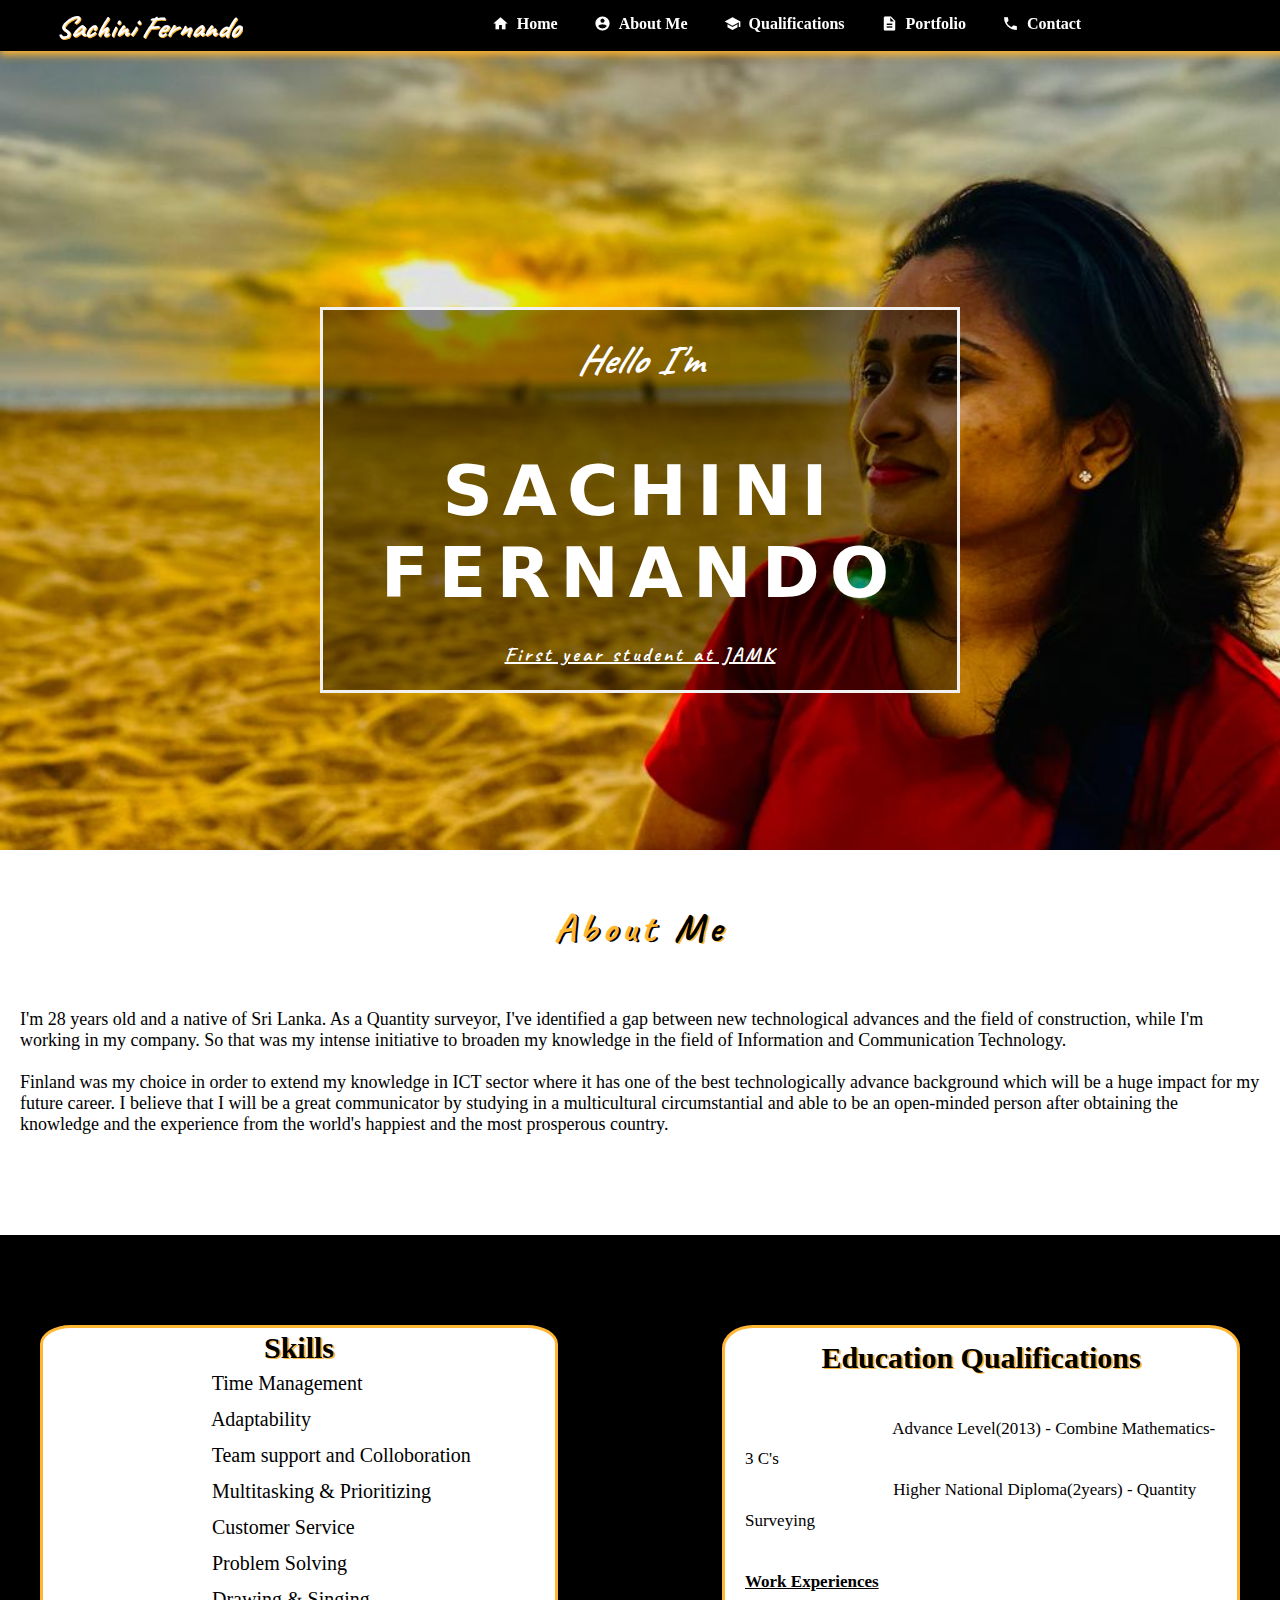
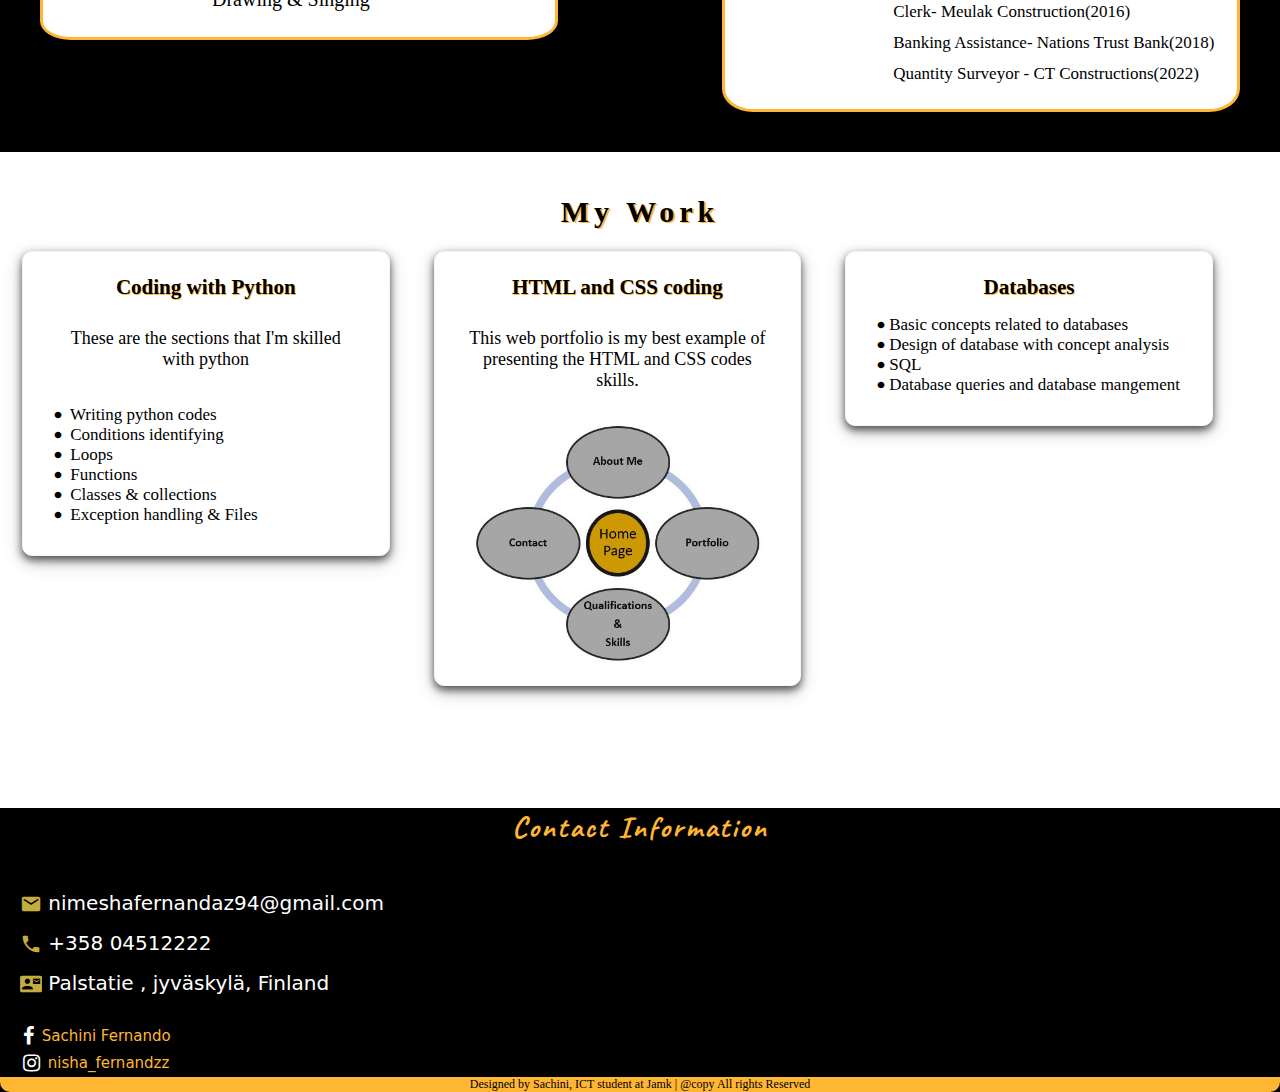
<file: docs/index.html>
<!DOCTYPE html>
<html lang="en">
<head>
    <link rel="stylesheet" href="style_index_portfolio.css">
    <link rel="stylesheet" href="https://cdnjs.cloudflare.com/ajax/libs/font-awesome/4.7.0/css/font-awesome.min.css">
    <title>Web portfolio</title>
    <link rel="stylesheet" href="https://fonts.googleapis.com/css?family=Caveat">
    <link rel="stylesheet" href="https://fonts.googleapis.com/css?family=Nerko_One">
    <meta name="viewport" content="width=device-width, initial-scale=1.0">

</head><!-- header ends -->
<body>
  
<div id="page"> 

    <nav>
          <h1 id="name">Sachini Fernando</h1>
          <link href="https://fonts.googleapis.com/icon?family=Material+Icons" rel="stylesheet">
          <ul>
            <li><a class="active" href="#Home"><span class="material-icons" style="font-size:17px; vertical-align:middle ; margin-bottom: 3px;margin-right: 4px;">
        home</span><b> Home</b></a>
        <a href="#lcolumn"><span class="material-icons" style="font-size:17px; vertical-align: middle;margin-bottom: 3px;margin-right: 4px;">
        account_circle</span> <b>About Me</b></a>
        <a href="#rcolumn"><span class="material-icons" style="font-size:17px; vertical-align: middle; margin-bottom: 3px;margin-right: 4px;">
          school</span> <b>Qualifications</b></a>
        <a href="#Portfolio"><span class="material-icons" style="font-size:17px; vertical-align: middle; margin-bottom: 3px;margin-right: 4px;">
        description</span> <b>Portfolio</b></a>
        <a href="#Info"><span class="material-icons" style="font-size:17px; vertical-align: middle; margin-bottom: 3px;margin-right: 4px;">
        call</span> <b>Contact</b></a>
          </li>
        </ul>
  </nav><!-- menu ends -->

<section id="Home">
  <div class="hero-image"></div>
    <div class="hero-text">
      <div id="Hello"><i>Hello I'm</i><p id="Im"></p></div>
      <h3>SACHINI  <span id="Fernando">FERNANDO</span></h3>
      <br>  
      <h2><u>First year student at JAMK</u></h2>
      <br> 
    </div>
</section><!-- Home section ends -->
  
<section id="lcolumn">
    
    <h4 id="about">About <span id="Me">Me</span></h4>
    <br>
    <br>
    <p id="Text">I'm 28 years old and a native of Sri Lanka. As a Quantity surveyor, I've identified a gap between new technological advances and the field of construction, while I'm working in my company. So that was my intense initiative to broaden my knowledge in the field of Information and Communication Technology. 
      <br>
      <br>Finland was my choice in order to extend my knowledge in ICT sector where it has one of the best technologically advance background which will be a huge impact for my future career. 
      I believe that I will be a great communicator by studying in a multicultural circumstantial and able to be an open-minded person after obtaining the knowledge and the experience from the world's happiest and the most prosperous country. 
      </p>
    
</section><!-- lcolumn section ends -->
    
<section id="rcolumn">
    <h5>Skills</h5>
    <p id="Time">
      <span class="material-icons" style="font-size:12px; vertical-align:middle ;margin-bottom: 3px;">
        double_arrow
      </span> Time Management<br><span class="material-icons" style="font-size:12px; vertical-align:middle ;margin-bottom: 3px;">
          double_arrow
      </span> Adaptability<br><span class="material-icons" style="font-size:12px; vertical-align:middle ;margin-bottom: 3px;">
            double_arrow
      </span> Team support and Colloboration<br><span class="material-icons" style="font-size:12px; vertical-align:middle ;margin-bottom: 3px;">
              double_arrow
      </span> Multitasking & Prioritizing<br><span class="material-icons" style="font-size:12px; vertical-align:middle ;margin-bottom: 3px;">
                double_arrow
      </span> Customer Service
      <br><span class="material-icons" style="font-size:12px; vertical-align:middle ;margin-bottom: 3px;">
        double_arrow
        </span> Problem Solving<br><span class="material-icons" style="font-size:12px; vertical-align:middle ;margin-bottom: 3px;">
          double_arrow
          </span> Drawing & Singing
    </p>
</section><!-- rcolumn section ends -->
  
<section id="Edu">
    <h6>Education Qualifications</h6>
    <br>
    <p id="Advance"><span class="material-icons" style="font-size:12px; vertical-align:middle ;margin-bottom: 3px;">
      double_arrow
      </span> Advance Level(2013) - Combine Mathematics- 3 C's  
    <br><span class="material-icons" style="font-size:12px; vertical-align:middle ;margin-bottom: 3px;">
      double_arrow
      </span> Higher National Diploma(2years) - Quantity Surveying <br>
      <br id="Work">
      <b><u>Work Experiences</u></b>
      
      <br><span class="material-icons" style="font-size:12px; vertical-align:middle ;margin-bottom: 3px;">
        double_arrow
        </span> Clerk- Meulak Construction(2016)
      <br><span class="material-icons" style="font-size:12px; vertical-align:middle ;margin-bottom: 3px;">
        double_arrow
        </span> Banking Assistance- Nations Trust Bank(2018)
      <br><span class="material-icons" style="font-size:12px; vertical-align:middle ;margin-bottom: 3px;">
        double_arrow
        </span> Quantity Surveyor - CT Constructions(2022)
    </p>
</section><!-- Edu section ends -->

<section id="Portfolio">
    <h1 id="port">My Work</h1>
    <div id="coding" class="box">
       <h4 id="python"><b>Coding with Python</b></h4> 
        <p id="program">These are the sections that I'm skilled with python</p>
        
          <p id="codes">
          <br><span class="material-icons" style="font-size:10px; vertical-align:middle ;margin-bottom: 3px; margin-right: 3px;" >
            fiber_manual_record </span> Writing python codes 
          <br> <span class="material-icons" style="font-size:10px; vertical-align:middle ;margin-bottom: 3px; margin-right: 3px;" >
            fiber_manual_record </span> Conditions identifying
          <br> <span class="material-icons" style="font-size:10px; vertical-align:middle ;margin-bottom: 3px; margin-right: 3px;" >
            fiber_manual_record </span> Loops
          <br><span class="material-icons" style="font-size:10px; vertical-align:middle ;margin-bottom: 3px; margin-right: 3px;" >
            fiber_manual_record </span> Functions
          <br> <span class="material-icons" style="font-size:10px; vertical-align:middle ;margin-bottom: 3px; margin-right: 3px;" >
            fiber_manual_record </span> Classes & collections
          <br><span class="material-icons" style="font-size:10px; vertical-align:middle ;margin-bottom: 3px; margin-right: 3px;" >
            fiber_manual_record </span> Exception handling & Files</p>
      </div><!-- python division ends -->

      <div id="HTML" class="box">
        <h4 id="css"><b>HTML and CSS coding</b></h4> 
                <p id="web">This web portfolio is my best example of presenting the HTML and CSS codes skills.    
        </p>
        <div id="structure"><img src="Structure.jpg" alt="My Photo" style="width: 100%;"></div>
       
      </div><!-- HTML division ends -->
   
      <div id="Data" class="box">
        <h4 id="dbase"><b>Databases</b></h4> 
        <p id="databases"><span class="material-icons" style="font-size:10px; vertical-align:middle ;margin-bottom: 3px; margin-right: 3px;" >
          fiber_manual_record </span>Basic concepts related to databases
          <br><span class="material-icons" style="font-size:10px; vertical-align:middle ;margin-bottom: 3px; margin-right: 3px;" >
            fiber_manual_record </span>Design of database with concept analysis
          <br><span class="material-icons" style="font-size:10px; vertical-align:middle ;margin-bottom: 3px; margin-right: 3px;" >
            fiber_manual_record </span>SQL
          <br><span class="material-icons" style="font-size:10px; vertical-align:middle ;margin-bottom: 3px; margin-right: 3px;" >
            fiber_manual_record </span>Database queries and database mangement </p> 
      </div><!-- database division ends -->
</section><!-- Portfolio section ends -->
     
<section id="Contact"><h3 id="contact"><b>Contact Information</b></h3>
      
      <div id="Info">
       <h4 id="details" hidden>Contact Information </h4>
        <p id="email">
        <br><span class="material-icons" style="font-size:22px; vertical-align:middle ;margin-bottom: 1px; color: #c5ac3e;">
          email
          </span> nimeshafernandaz94@gmail.com
        <br><span class="material-icons" style="font-size:22px; vertical-align:middle ;margin-bottom: 1px; color: #c5ac3e;">
          phone
          </span> +358 04512222
        <br><span class="material-icons" style="font-size:22px; vertical-align:middle ;margin-bottom: 1px; color: #c5ac3e;">
          contact_mail
          </span> Palstatie , jyväskylä, Finland
       </p>
      </div>
       <div id="styles">
       <h2 hidden>Style Social Media Buttons</h2>
       <p id="facebook">
        <span class="fa fa-facebook" style="font-size:20px; vertical-align:middle ;margin-bottom: 1px; color: white;">        
          </span> Sachini Fernando
          <br>
          <span class="fa fa-instagram" style="font-size:20px; vertical-align:middle ;margin-bottom: 1px; color: white;">        
          </span> nisha_fernandzz  
       </p>
      </div>   
</section><!-- Contact section ends -->
    
     <footer> 
      Designed by Sachini, ICT student at Jamk | @copy All rights Reserved
     </footer><!-- footer ends -->
    </div> <!-- page ends -->
  </body><!-- body ends -->
</html>
</file>
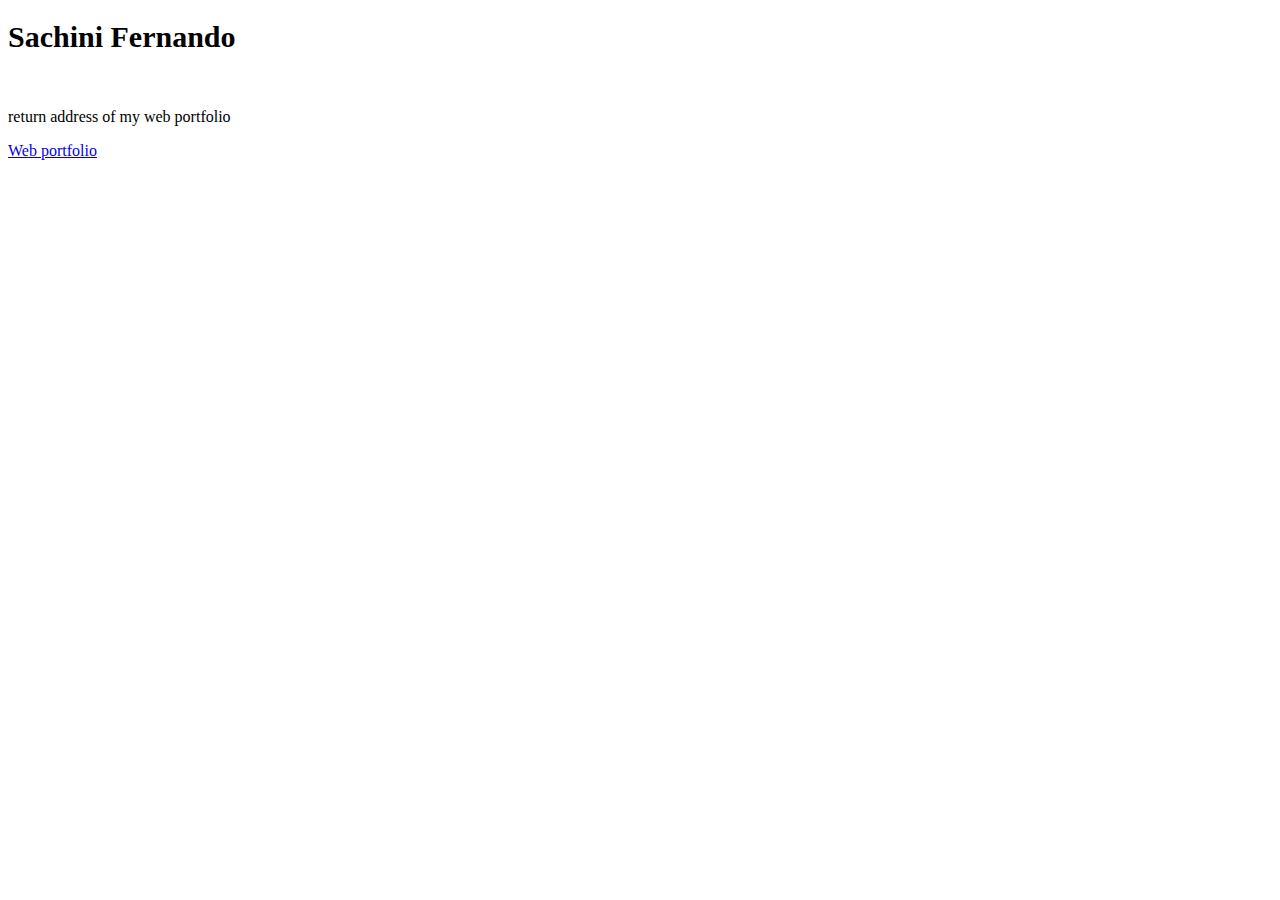
<file: docs/Sachini_fernando_portfolio.html>
<!DOCTYPE html>
<html lang="en">
<head>
<title>Sachini Fernando</title>
</head>
<body>

<h1 style="font-size:30px">Sachini Fernando </h1>

 <br>

<p> return address of my web portfolio </p>
<a href="https://student.labranet.jamk.fi/~ac5296/web_technologies/Portfolio/" target="_blank"> Web portfolio </a>
<br>
 


</body>
</html>
</file>
<file: docs/style_index_portfolio.css>
*{
  margin: 0;
  padding: 0%;
  overflow: auto;
  
  }
  body{
    
    background-color: black;
    
    
    
  }
 
#page{
  max-width: 100%;
  height: auto;
  margin:auto ;
  overflow: hidden;
  
  
   }
nav{
  float: right;
  width: 100%;
  margin: auto;
   position: fixed;
   text-align: right;
   box-shadow: 0 4px 8px 0 #ffb633, 0 6px 20px 0 rgba(0, 0, 0, 0.19);
   background-color: black;
   padding-left: 50px;
   z-index: 10;
   overflow: hidden;
  }
.hero-image {
    padding-top: 50px;
    background-image: url("Me.jpg");
    background-color: #cccccc;
    height:800px;
    background-position: center;
    background-repeat: no-repeat;
    background-size: cover;  
    z-index: 1;
    overflow: hidden;
    max-width: 100%;
    
  }
.hero-text{

    background-color: rgb(0,0,0); /* Fallback color */
    background-color: rgba(0,0,0, 0.4); /* Black w/opacity/see-through */
    color: white;
    font-weight: bold;
    border: 3px solid #f1f1f1;
    position: absolute;
    top: 50%;
    left: 50%;
    transform: translate(-50%, -50%);
    z-index: 2;
    width: auto;
    padding: 5px;
    text-align: center;
    margin-top: 50px;
    overflow: hidden;
    max-width: 100%;
  }

#name{
 float: left;
  font-style: italic;
  font-family: Caveat;
  padding: 4.5px ;
  color: white;
  text-shadow: 1px 1px #ffb633;
  
}
#about{
  color: #ffb633;
  text-shadow: 2px 1px black;
  letter-spacing: 5px;
  font-family: Caveat;
  font-size: 40px;
  }
#port{
  color: black;
  text-shadow: 2px 1px #ffb633;
  letter-spacing: 5px;
  font-family:'Times New Roman', Times, serif;
}
#Me{
  color: black;
  text-shadow: 2px 1px#ffb633;
}
#Fernando{
  color: white;
  font-family: system-ui, -apple-system, BlinkMacSystemFont, 'Segoe UI', Roboto, Oxygen, Ubuntu, Cantarell, 'Open Sans', 'Helvetica Neue', sans-serif;
}
ul{
    list-style-type: none;
    margin: 0;
    padding-top: 3px;
    text-align: center ;
    overflow: hidden;
    }

  li{
    display:inline-block;
    text-align: center;
    padding-top: 2px;
    padding-bottom: 1px;
    margin-top: 3px;
    overflow: hidden;
    }
  
  li a{
    display: inline-block;
    color: white;
    text-shadow: 0.5px 0.5px black;
    text-align: center;
    padding: 7px 16px;
    text-decoration: none;
  }
  li a:hover {
    background-color: #ffb633;
    color: white;
  }

  

#leftcolumn {
    overflow: hidden;
    width: 100%;
    text-align: left;
    background-color: transparent;
    border-radius: 15px;
    width: 30%;
    
    scroll-margin-top: 130px;
    float:right;
    
  }

#rightcolumn{
  float:left;
  overflow:hidden ;
  width: 48%;
  height: 350px;
  text-align: center;
  margin: 130px 100px 20px 20px;
   
}
 
#lcolumn {
  overflow: hidden;
  margin: auto;
  
  text-align: left;
  background-color: white;
  
  padding-top: 50px;
  scroll-margin-top: 40px;
  width: 100%;
  margin-bottom: 50px;
  
  float:right;
  display: block;
  
}
photo{
  
  width: 40%;
  height: 60%;
  float: left;
  margin: 0 0 0 15px;
  
}

#rcolumn,#Edu{
float: left;
width: 40%;
scroll-margin-top: 130px;
text-align: center;
margin: 40px;
border: 3px solid #ffb633;
background-color: #fff;
border-radius: 6%;

}
#Edu{
  float:right;
  line-height: 1.8;
  
}
#Portfolio{
  overflow: hidden;
  margin: auto;
  text-align: left;
  background-color: white;
  padding-top: 40px;
  padding-bottom: 100px;
  scroll-margin-top: 30px;
  width: 100%;
  
  float:left;
}


#Advance{
  font-size: 17px;
}
p{
  margin: 20px;
  font-size: 20px;
  text-align: left;
  overflow: hidden;
}
#Time{
  text-align: left;
  line-height: 1.8;
}


#Hello{
  text-align: center;
  color: white;
  font-weight: bold;
  margin-top: 20px;
  font-size: 40px;
  padding-bottom: 25px;
  overflow: hidden;
  letter-spacing: 1px;
  font-family: Caveat;
}
#Im{
  color: #f5d043;
  text-align: center;
  font-size: 50px;
  
}
#Text{
  font-size: 18px;
  color: black;
  margin-bottom: 100px;
}

.box{
  border: 1px solid whitesmoke;
  margin: 10px auto;
  width: 27%;
  padding:10px;
  align-items: center;
  box-shadow: 0 4px 8px 0 #515151, 0 6px 20px 0 rgba(0, 0, 0, 0.19);
  border-radius: 10px;
  overflow: hidden;
  background-color: white;
  display: block;
}
.box{
  float: left;
  margin: 22px;
  
}
.box:hover,#structure:hover{
  background-color: #ffb633;
}
#program, #web{
  font-size: 18px;
  text-align: center;
}

#codes,#databases{
  font-size: 17px;
  margin-top: -5px;
}
#Work, #python, #css{
  padding-top: 10px;
  padding-bottom: 8px;
  font-size: 21px;
  text-shadow: 1px 1px#ffb633;
}
#dbase{
  padding-top: 10px;
  padding-bottom: 20px;
  font-size: 21px;
  text-shadow: 1px 1px#ffb633;

}

h3{
    text-align: center;
    color:white;
    
    font-size: 70px;
    letter-spacing: 10px;
    font-family: system-ui, -apple-system, BlinkMacSystemFont, 'Segoe UI', Roboto, Oxygen, Ubuntu, Cantarell, 'Open Sans', 'Helvetica Neue', sans-serif;
}

h2{
  text-align: center;
  font-size:20px ;
  padding-top: 10px;
  letter-spacing: 3px;
  font-family: Caveat;
  }
h1,h4,h5,h6{
  text-align: center;
  font-size: 30px;
  color: black;
  margin-top: 3px;
  
}
h6,h5{
  color: black;
  margin-bottom: -20px;
  text-shadow: 2px 1px #ffb633;
  
}
#Edu:hover, #rcolumn:hover{
  background-color: #ffb633;

}
.Sachini{
  width: 95%;
  height: auto;
  border-radius: 10%;
  border: 2px solid white;
  display: block;
  margin-left: auto;
  margin-right: auto;
   
  }
#structure,img{
  width: auto;
  height: auto;
  margin: auto;
  
  display: block;
  
}

#Image{
  overflow: hidden;
    margin: 0;
    background-color: #c5ac3e;
    display: inline;  
    float:right;
}
#contact{
  font-size: 30px;
  color: #ffb633;
  font-family: Caveat;
  letter-spacing: 2px;
  
}

#details{
  color: white;
  margin-left: 20px;
  text-align: left;
  margin-top: 30px;
}
#email{
  color: white;
  font-family: system-ui, -apple-system, BlinkMacSystemFont, 'Segoe UI', Roboto, Oxygen, Ubuntu, Cantarell, 'Open Sans', 'Helvetica Neue', sans-serif;
  text-align: left;
  line-height: 2;
  margin-top: -3px;
  
}

#Info{
  
  background-color: black;
  width: 100%;
  margin: auto;
  
  
  
  
  }
#styles{
    width: 100%;
    height: auto;
    margin-top: -10px;
    background-color: black;
    margin: auto;
    overflow: hidden;
    font-family: system-ui, -apple-system, BlinkMacSystemFont, 'Segoe UI', Roboto, Oxygen, Ubuntu, Cantarell, 'Open Sans', 'Helvetica Neue', sans-serif;
    

  }
#Contact{
  scroll-margin-top: 150px;
  width: 100%;
  z-index: -1;
}

.fa-facebook,.fa-instagram{
  color: white;
  display: inline-block;
  padding: 3px;

}
#facebook{
  margin: auto;
  margin-left: 20px;
  font-size: 15px;
  color: #ffb633;
}
footer {
  font-size: 12px;
  color: black;
  text-align: center;
  border-color: #888885;
  background-color: #ffb633;
  border-bottom-left-radius: 10px;
  border-bottom-right-radius: 10px;
}

  @media only screen and (max-width: 859px) {
    #rcolumn, #Edu, .box {
      background-color: rgb(173, 176, 177);
      float: none;
      width: auto;
      margin: 3% 5%;
      font-size: 130%;
    }
  }
  @media only screen and (max-width: 859px) {
    nav{
      background-color: black;
      float: none;
      width: auto;
    }
  }
</file>
